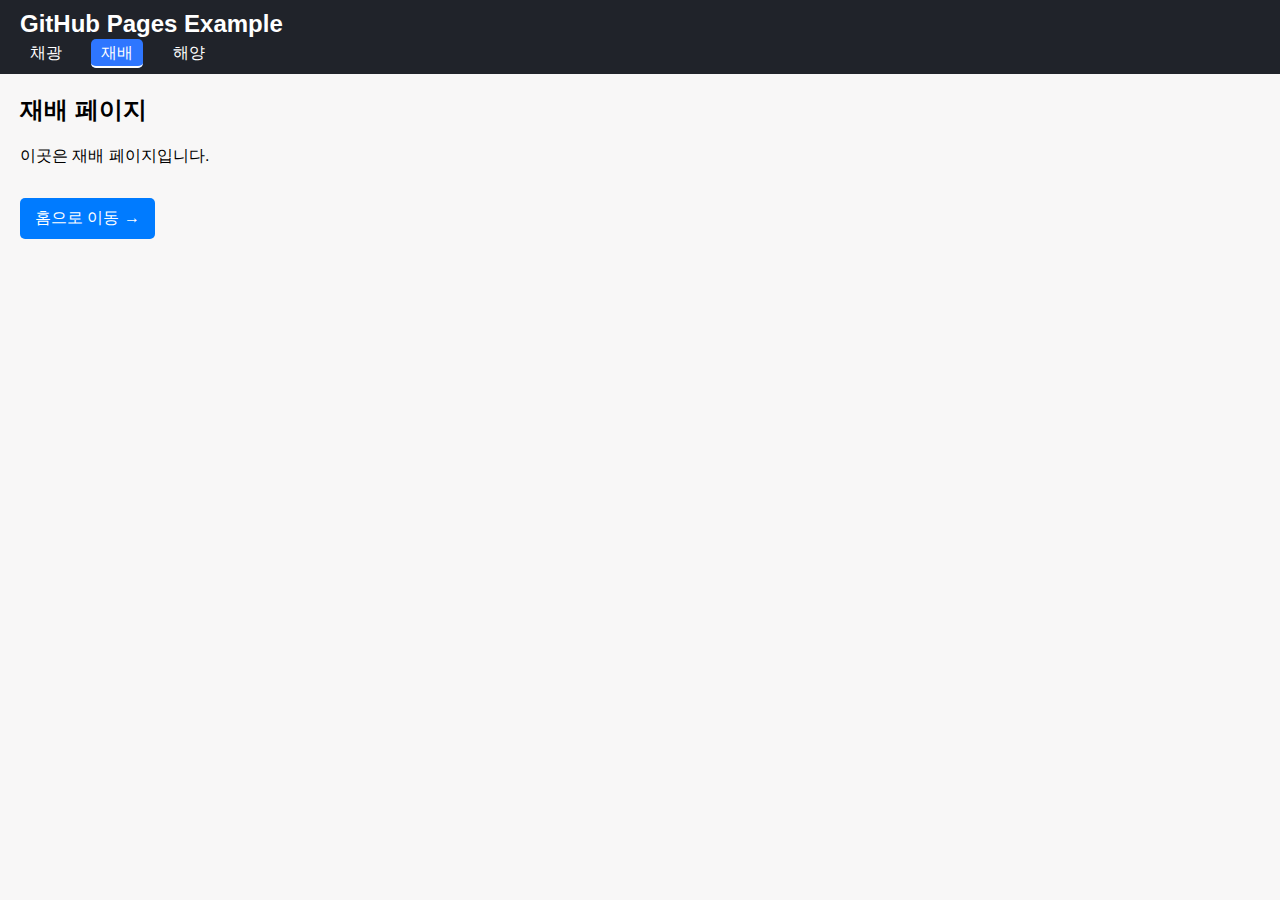
<file: farm.html>
<!DOCTYPE html>
<html lang="ko">
<head>
    <meta charset="UTF-8">
    <meta name="viewport" content="width=device-width, initial-scale=1.0">
    <title>재배 페이지</title>
    <link rel="stylesheet" href="style.css">
</head>
<body>
    <header>
        <h1>GitHub Pages Example</h1>
        <nav>
            <a href="main.html">채광</a>
            <a href="재배.html" class="active">재배</a>
            <a href="해양.html">해양</a>
        </nav>
    </header>
    <main>
        <h2>재배 페이지</h2>
        <p>이곳은 재배 페이지입니다.</p>
        <a href="index.html" class="button">홈으로 이동 →</a>
    </main>
</body>
</html>
</file>
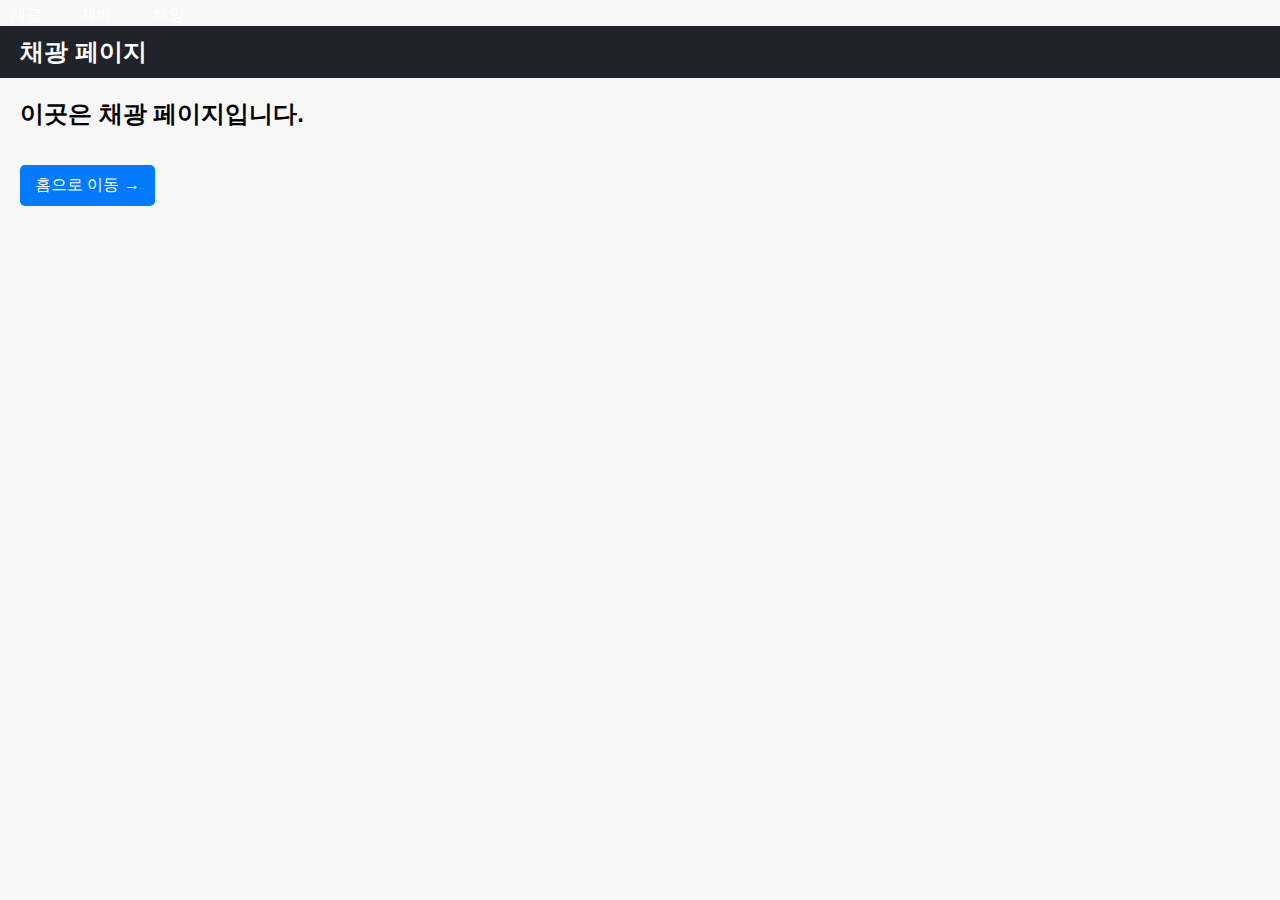
<file: mine.html>
<!DOCTYPE html>
<html lang="ko">
<head>
    <meta charset="UTF-8">
    <meta name="viewport" content="width=device-width, initial-scale=1.0">
    <title>채광 페이지</title>
    <link rel="stylesheet" href="style.css">
</head>
<body>

    <!-- 공통 네비게이션 -->
    <nav>
        <a href="mine.html">채광</a>
        <a href="farm.html">재배</a>
        <a href="ocean.html">해양</a>
    </nav>

    <header>
        <h1>채광 페이지</h1>
    </header>

    <main>
        <h2>이곳은 채광 페이지입니다.</h2>
        <a href="index.html" class="button">홈으로 이동 →</a>
    </main>

    <script src="script.js"></script>

</body>
</html>
</file>
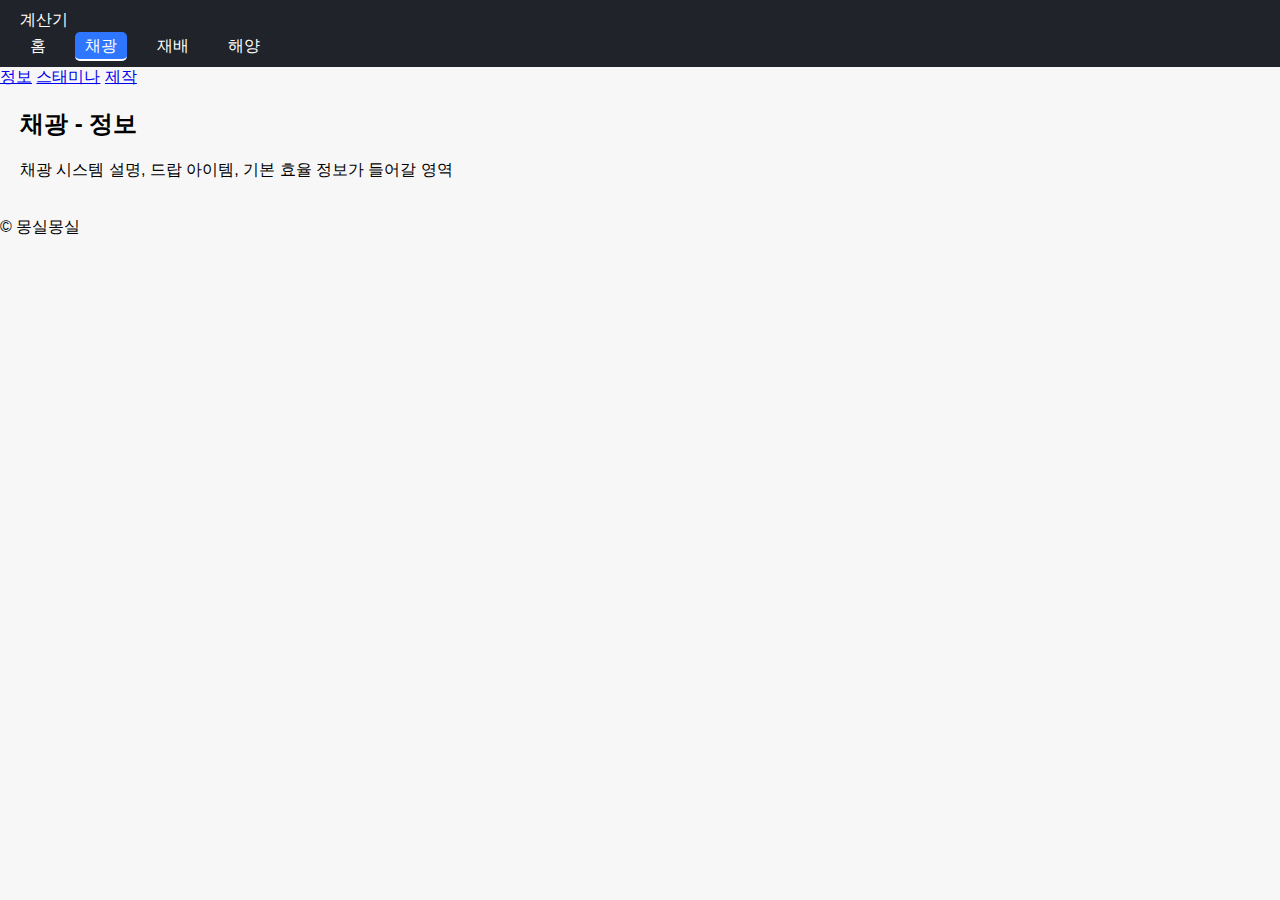
<file: mining.html>
<!DOCTYPE html>
<html lang="ko">
<head>
  <meta charset="UTF-8" />
  <meta name="viewport" content="width=device-width, initial-scale=1.0" />
  <title>🍎계산기 - 채광</title>

  <!-- 공통 스타일 -->
  <link rel="stylesheet" href="style.css" />

  <!-- 채광 전용 스타일 (나중에 작성) -->
  <!-- <link rel="stylesheet" href="mining.css" /> -->
</head>
<body>

  <!-- ===== 상단 헤더 (공통) ===== -->
  <header class="top-header">
    <div class="header-inner">

      <div class="logo">계산기</div>

      <nav class="main-nav">
        <a href="index.html">홈</a>
        <a href="mining.html" class="active">채광</a>
        <a href="farming.html">재배</a>
        <a href="ocean.html">해양</a>
      </nav>

    </div>
  </header>

  <!-- ===== 채광 하위 탭 ===== -->
  <div class="sub-header">
    <div class="sub-header-inner">
      <a href="#" class="active" data-target="tab-info">정보</a>
      <a href="#" data-target="tab-stamina">스태미나</a>
      <a href="#" data-target="tab-craft">제작</a>
    </div>
  </div>

  <!-- ===== 메인 콘텐츠 ===== -->
  <main class="page">
    <section class="content-area">

      <!-- 정보 -->
      <div id="tab-info" class="tab-content">
        <h2 class="content-title">채광 - 정보</h2>
        <p>
          채광 시스템 설명, 드랍 아이템, 기본 효율 정보가 들어갈 영역
        </p>
      </div>

      <!-- 스태미나 -->
      <div id="tab-stamina" class="tab-content" style="display:none;">
        <h2 class="content-title">채광 - 스태미나</h2>
        <p>
          스태미나 소모량, 회복, 하루 수익 계산기 영역
        </p>
      </div>

      <!-- 제작 -->
      <div id="tab-craft" class="tab-content" style="display:none;">
        <h2 class="content-title">채광 - 제작</h2>
        <p>
          제작 재료 소모 대비 효율 계산 영역
        </p>
      </div>

    </section>
  </main>

  <!-- ===== 푸터 ===== -->
  <footer class="footer">
    © 몽실몽실
  </footer>

  <!-- 공통 스크립트 -->
  <script src="script.js"></script>

  <!-- 채광 전용 스크립트 -->
  <!-- <script src="mining.js"></script> -->

</body>
</html>
</file>
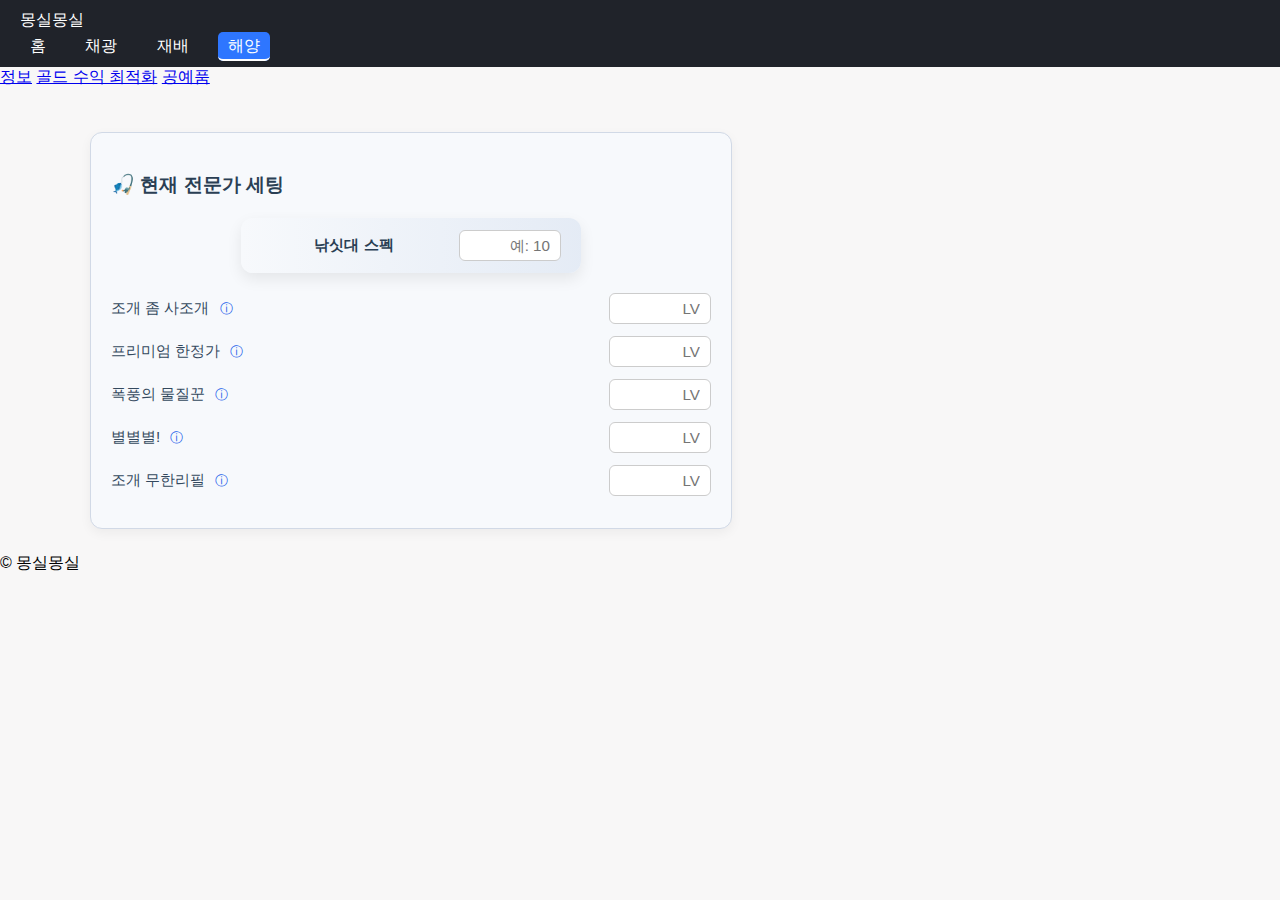
<file: ocean.html>
<!DOCTYPE html>
<html lang="ko">
<head>
  <meta charset="UTF-8" />
  <meta name="viewport" content="width=device-width, initial-scale=1.0" />
  <title>몽실몽실 - 해양</title>
  <link rel="stylesheet" href="style.css" />
  <link rel="stylesheet" href="ocean.css" />
</head>

<body>

  <header class="top-header">
    <div class="header-inner">
      <div class="logo">몽실몽실</div>
      <nav class="main-nav">
        <a href="index.html">홈</a>
        <a href="mining.html">채광</a>
        <a href="farming.html">재배</a>
        <a href="ocean.html" class="active">해양</a>
      </nav>
    </div>
  </header>

  <div class="sub-header">
    <div class="sub-header-inner">
      <a href="#" class="active" data-target="tab-info">정보</a>
      <a href="#" data-target="tab-gold">골드 수익 최적화</a>
      <a href="#" data-target="tab-craft">공예품</a>
    </div>
  </div>

  <main class="page">
    <section class="content-area">

      <!-- 정보 탭 -->
      <div id="tab-info" class="tab-content">

        <!-- 전문가 입력 정보 (정보탭용) -->
        <div id="info-expert" class="fish-section-box">
            <h3 style="margin-bottom: 12px;">🎣 현재 전문가 세팅</h3>

            <!-- 낚싯대 스펙 블록 -->
            <div id="info-expert-rod-row">
                <div class="fish-label">낚싯대 스펙</div>
                <input id="info-expert-rod" type="number" placeholder="예: 10">
            </div>

            <div class="fish-row">
                <div class="fish-label">
                    조개 좀 사조개
                    <span class="info-btn" onclick="toggleDesc('desc-clam')">ⓘ</span>
                </div>
                <div class="input-area">
                    <input id="expert-clam-level" type="number" placeholder="LV">
                </div>
            </div>

            <!-- 조개 좀 사조개 설명 -->
            <div id="desc-clam" class="expert-desc" style="display:none;">
                <ul style="padding-left: 16px; margin: 0;">
                    <li><b>LV 1</b> – 공예품 판매가 +5%</li>
                    <li><b>LV 2</b> – 공예품 판매가 +7%</li>
                    <li><b>LV 3</b> – 공예품 판매가 +10%</li>
                    <li><b>LV 4</b> – 공예품 판매가 +15%</li>
                    <li><b>LV 5</b> – 공예품 판매가 +20%</li>
                    <li><b>LV 6</b> – 공예품 판매가 +30%</li>
                </ul>
            </div>

            <div class="fish-row">
                <div class="fish-label">
                    프리미엄 한정가
                    <span class="info-btn" onclick="toggleDesc('desc-premium')">ⓘ</span>
                </div>
                <div class="input-area">
                    <input id="info-expert-premium-price" type="number" placeholder="LV">
                </div>
            </div>

            <div id="desc-premium" class="expert-desc">
                <ul style="padding-left: 16px; margin: 0;">
                    <li><b>LV 1</b> – 연금품 판매가 +5%</li>
                    <li><b>LV 2</b> – 연금품 판매가 +7%</li>
                    <li><b>LV 3</b> – 연금품 판매가 +10%</li>
                    <li><b>LV 4</b> – 연금품 판매가 +15%</li>
                    <li><b>LV 5</b> – 연금품 판매가 +20%</li>
                    <li><b>LV 6</b> – 연금품 판매가 +30%</li>
                </ul>
            </div>

            <div class="fish-row">
                <div class="fish-label">
                    폭풍의 물질꾼
                    <span class="info-btn" onclick="toggleDesc('desc-storm')">ⓘ</span>
                </div>
                <div class="input-area">
                    <input id="expert-storm" type="number" placeholder="LV">
                </div>
            </div>

            <!-- 폭풍의 물질꾼 설명 -->
            <div id="desc-storm" class="expert-desc" style="display:none;">
                <ul style="padding-left: 16px; margin: 0;">
                    <li><b>LV 1</b> – 비 오는 날 수중 어획 시 어패류 1% 확률 추가 드롭</li>
                    <li><b>LV 2</b> – 비 오는 날 수중 어획 시 어패류 3% 확률 추가 드롭</li>
                    <li><b>LV 3</b> – 비 오는 날 수중 어획 시 어패류 5% 확률 추가 드롭</li>
                    <li><b>LV 4</b> – 비 오는 날 수중 어획 시 어패류 7% 확률 추가 드롭</li>
                    <li><b>LV 5</b> – 비 오는 날 수중 어획 시 어패류 10% 확률 추가 드롭</li>
                </ul>
            </div>

            <div class="fish-row">
                <div class="fish-label">
                    별별별!
                    <span class="info-btn" onclick="toggleDesc('desc-star')">ⓘ</span>
                </div>
                <div class="input-area">
                    <input id="expert-star" type="number" placeholder="LV">
                </div>
            </div>

            <!-- 별별별! 설명 -->
            <div id="desc-star" class="expert-desc" style="display:none;">
                <ul style="padding-left: 16px; margin: 0;">
                    <li><b>LV 1</b> – 수중 어획 시 3성 등급 어패류 등장 확률 +1%</li>
                    <li><b>LV 2</b> – 수중 어획 시 3성 등급 어패류 등장 확률 +2%</li>
                    <li><b>LV 3</b> – 수중 어획 시 3성 등급 어패류 등장 확률 +3%</li>
                    <li><b>LV 4</b> – 수중 어획 시 3성 등급 어패류 등장 확률 +4%</li>
                    <li><b>LV 5</b> – 수중 어획 시 3성 등급 어패류 등장 확률 +5%</li>
                    <li><b>LV 6</b> – 수중 어획 시 3성 등급 어패류 등장 확률 +7%</li>
                </ul>
            </div>

            <div class="fish-row">
                <div class="fish-label">
                    조개 무한리필
                    <span class="info-btn" onclick="toggleDesc('desc-clam-refill')">ⓘ</span>
                </div>
                <div class="input-area">
                    <input id="expert-clam-refill" type="number" placeholder="LV">
                </div>
            </div>

            <!-- 조개 무한리필 설명 -->
            <div id="desc-clam-refill" class="expert-desc" style="display:none;">
                <ul style="padding-left: 16px; margin: 0;">
                    <li><b>LV 1</b> – 아일랜드 수중 어획 시 조개 등장 확률 +1%</li>
                    <li><b>LV 2</b> – 아일랜드 수중 어획 시 조개 등장 확률 +1.5%</li>
                    <li><b>LV 3</b> – 아일랜드 수중 어획 시 조개 등장 확률 +2%</li>
                    <li><b>LV 4</b> – 아일랜드 수중 어획 시 조개 등장 확률 +2.5%</li>
                    <li><b>LV 5</b> – 아일랜드 수중 어획 시 조개 등장 확률 +3%</li>
                    <li><b>LV 6</b> – 아일랜드 수중 어획 시 조개 등장 확률 +3.5%</li>
                    <li><b>LV 7</b> – 아일랜드 수중 어획 시 조개 등장 확률 +4%</li>
                    <li><b>LV 8</b> – 아일랜드 수중 어획 시 조개 등장 확률 +4.5%</li>
                    <li><b>LV 9</b> – 아일랜드 수중 어획 시 조개 등장 확률 +5%</li>
                    <li><b>LV10</b> – 아일랜드 수중 어획 시 조개 등장 확률 +7%</li>
                </ul>
            </div>
        </div>
      </div>

      <!-- 골드 수익 최적화 탭 -->
      <div id="tab-gold" class="tab-content" style="display:none;">

        <!-- 성급 선택 -->
        <div class="star-toggle">
          <input type="radio" name="star-level" id="star1" value="1" checked onchange="switchStarLevel(this.value)">
          <label for="star1">1성</label>

          <input type="radio" name="star-level" id="star2" value="2" onchange="switchStarLevel(this.value)">
          <label for="star2">2성</label>

          <input type="radio" name="star-level" id="star3" value="3" onchange="switchStarLevel(this.value)">
          <label for="star3">3성</label>
        </div>



<!------------------계산기---------------------->



        <!-- 1성 계산기 -->
        <div class="star-level" id="star-1">
          <h3>1성 계산기</h3>
          <div class="input-grid">
            <label>굴 <input type="number" id="input-oyster-1" value="0" min="0"></label>
            <label>소라 <input type="number" id="input-shell-1" value="0" min="0"></label>
            <label>문어 <input type="number" id="input-octopus-1" value="0" min="0"></label>
            <label>미역 <input type="number" id="input-seaweed-1" value="0" min="0"></label>
            <label>성게 <input type="number" id="input-urchin-1" value="0" min="0"></label>
          </div>
          <button id="btn-run-1" onclick="run1StarOptimization()">1성 최대 골드 계산</button>
          <!-- 결과 카드 -->
          <div class="result-card" id="result-card-1">

            <div class="result-header">
              <h3>📊 최적 조합 결과</h3>
              <div class="result-gold">
                💰 <span id="result-gold-1">0</span>
              </div>
            </div>

            <!-- 제작 결과 -->
            <div class="result-products">
              <div>
                영생의 아쿠티스
                <span id="result-acutis-1">0</span>
              </div>
              <div>
                크라켄의 광란체
                <span id="result-frenzy-1">0</span>
              </div>
              <div>
                리바이던의 깃털
                <span id="result-feather-1">0</span>
              </div>
            </div>

            

            <!-- 필요 정수 -->
            <div class="result-section">
              <h4>🔹 필요 정수 제작</h4>
              <p id="result-essence-1"></p>
            </div>

            <div class="result-section">
              <h4>🔹 필요 핵 제작</h4>
              <p id="result-core-1"></p>
            </div>

            <!-- 필요 재료 -->
            <div class="result-section">
              <h4>🔹 필요 재료</h4>
              <p id="result-block-1"></p>
            </div>

            <!-- 필요 물고기 -->
            <div class="result-section">
              <h4>🔹 필요 물고기</h4>
              <p id="result-fish-1"></p>
            </div>
          </div>
        </div>

        
        <!-- ================= 2성 계산기 ================= -->
        <div class="star-level" id="star-2" style="display:none;">
          <h3>2성 계산기</h3>

          <div class="input-grid">
            <label>굴 ★★ <input type="number" id="input-guard-2" value="0"></label>
            <label>소라 ★★ <input type="number" id="input-wave-2" value="0"></label>
            <label>문어 ★★ <input type="number" id="input-chaos-2" value="0"></label>
            <label>미역 ★★ <input type="number" id="input-life-2" value="0"></label>
            <label>성게 ★★ <input type="number" id="input-decay-2" value="0"></label>
          </div>

          <button id="btn-run-2" onclick="run2StarOptimization()">2성 최대 골드 계산</button>

          <!-- 결과 카드 -->
          <div class="result-card">
            <div class="result-header">
              <h3>📊 최적 조합 결과</h3>
              <div class="result-gold">
                💰 <span id="result-gold-2">0</span>
              </div>
            </div>

            <!-- 제작 결과 -->
            <div class="result-products">
              <div>해구의 파동 코어<span id="result-acutis-2">0</span></div>
              <div>침묵의 심해 비약<span id="result-frenzy-2">0</span></div>
              <div>청해룡의 날개<span id="result-feather-2">0</span></div>
            </div>

            <div class="result-section">
              <h4>🔹 필요 에센스 제작</h4>
              <p id="result-essence-2"></p>
            </div>

            <div class="result-section">
              <h4>🔹 필요 결정 제작</h4>
              <p id="result-core-2"></p>
            </div>

            <div class="result-section">
              <h4>🔹 필요 재료</h4>
              <p id="result-material-2"></p>
            </div>

            <div class="result-section">
              <h4>🔹 추가 재료 / 광물</h4>
              <p id="result-extra-2"></p>
            </div>
          </div>
        </div>


        <!-- ================= 3성 계산기 ================= -->
        <div class="star-level" id="star-3" style="display:none;">
          <h3>3성 계산기</h3>

          <div class="input-grid">
            <label>굴 ★★★ <input type="number" id="input-oyster-3" value="0"></label>
            <label>소라 ★★★ <input type="number" id="input-conch-3" value="0"></label>
            <label>문어 ★★★ <input type="number" id="input-octopus-3" value="0"></label>
            <label>미역 ★★★ <input type="number" id="input-seaweed-3" value="0"></label>
            <label>성게 ★★★ <input type="number" id="input-urchin-3" value="0"></label>
          </div>

          <button id="btn-run-3" onclick="run3StarOptimization()">3성 최대 골드 계산</button>

          <!-- 결과 -->
          <div class="result-card">
            <div class="result-header">
              <h3>📊 최적 조합 결과</h3>
              <div class="result-gold">
                💰 <span id="result-gold-3">0</span>
              </div>
            </div>

            <!-- 생산 결과 -->
            <div class="result-products">
              <div>아쿠아 펄스 파편 <span id="result-aqua-3">0</span></div>
              <div>나우틸러스의 손 <span id="result-nautilus-3">0</span></div>
              <div>무저의 척추 <span id="result-spine-3">0</span></div>
            </div>

            <!-- 필요 엘릭서 -->
            <div class="result-section">
              <h4>🔹 필요 엘릭서 제작</h4>
              <p id="result-essence-3"></p>
            </div>

            <!-- 필요 영약 -->
            <div class="result-section">
              <h4>🔹 필요 영약 제작</h4>
              <p id="result-core-3"></p>
            </div>

            <!-- 필요 재료 -->
            <div class="result-section">
              <h4>🔹 필요 재료</h4>
              <p id="result-material-3"></p>
            </div>

            <!-- 필요 블록 -->
            <div class="result-section">
              <h4>🔹 필요 블록</h4>
              <p id="result-block-3"></p>
            </div>

            <!-- 필요 꽃 -->
            <div class="result-section">
              <h4>🔹 필요 꽃</h4>
              <p id="result-flower-3"></p>
            </div>
          </div>
        </div>


        <script>
          function switchStarLevel(level){
            const starCards = document.querySelectorAll('.star-level');
            starCards.forEach(card => card.style.display = 'none');
            document.getElementById('star-' + level).style.display = 'block';
          }
        </script>

      </div>

      <!-- 공예품 탭 -->
      <div id="tab-craft" class="tab-content" style="display:none;">
        <h2>해양 - 공예품</h2>
        <p>공예품 제작 및 판매 효율</p>
      </div>

    </section>
  </main>

  <footer class="footer">© 몽실몽실</footer>
  
  <script src="script.js"></script>
  <script src="ocean.js"></script>


</body>
</html>
</file>
<file: style.css>
/* 공통 스타일 */
body {
    font-family: Arial, sans-serif;
    margin: 0;
    background-color: #f8f7f7;
}

header {
    background-color: #20232a;
    padding: 10px 20px;
    color: white;
}

header h1 {
    margin: 0;
    font-size: 1.5em;
}

nav {
    margin-top: 5px;
}

nav a {
    color: white;
    text-decoration: none;
    margin-right: 15px;
    padding: 5px 10px;
    border-radius: 4px;
}

nav a.active {
    border-bottom: 2px solid white;
    background-color: #2e76ff;
    color: white;
    border-radius: 5px;
}

main {
    padding: 20px;
}

h2 {
    margin-top: 0;
}

.button {
    display: inline-block;
    margin-top: 15px;
    padding: 10px 15px;
    background-color: #007bff;
    color: white;
    text-decoration: none;
    border-radius: 5px;
}

.button:hover {
    background-color: #0056b3;
}
</file>
<file: ocean.css>
/* =========================
   OCEAN – Result Focus UI
========================= */

/* 페이지 기본 */
.page {
    max-width: 1100px;
    margin: 0 auto;
    padding: 24px 20px;
}

/* =========================
   성급 토글
========================= */
.star-toggle {
    display: flex;
    gap: 10px;
    margin-bottom: 24px;
}

.star-toggle input {
    display: none;
}

.star-toggle label {
    padding: 8px 18px;
    border-radius: 999px;
    border: 1px solid #d0d0d0;
    cursor: pointer;
    font-size: 0.9rem;
    background: #fafafa;
    transition: background 0.2s ease; /* 색상만 부드럽게 변경 */
    text-align: center;
    user-select: none;
}

/* 선택된 상태 */
.star-toggle input:checked + label {
    background: #1e6fd9;
    color: #fff;
    border-color: #1e6fd9;
}

/* 마우스 오버 시 (색상만 변경) */
.star-toggle label:hover {
    background: #d0e4ff;
}

/* =========================
   입력 영역
========================= */
.star-level h3 {
    margin-bottom: 12px;
    font-size: 1.1rem;
}

.input-grid {
    display: grid;
    grid-template-columns: repeat(auto-fit, minmax(140px, 1fr));
    gap: 14px;
    margin-bottom: 16px;
}

.input-grid label {
    display: flex;
    flex-direction: column;
    font-size: 0.85rem;
    color: #444;
}

.input-grid input {
    margin-top: 6px;
    padding: 8px;
    border-radius: 8px;
    border: 1px solid #ccc;
    text-align: center;
}

/* =========================
   계산 버튼
========================= */
button {
    margin-top: 6px;
    padding: 10px 22px;
    border-radius: 10px;
    border: none;
    background: #1e6fd9;
    color: #fff;
    font-weight: 600;
    cursor: pointer;
    transition: background 0.2s;
}

button:hover {
    background: #1558b0;
}

/* =========================
   결과 카드
========================= */
.result-card {
    margin-top: 24px;
    padding: 22px;
    background: #ffffff;
    border-radius: 16px;
    box-shadow: 0 8px 24px rgba(0,0,0,0.08);
}

/* 헤더 */
.result-header {
    display: flex;
    justify-content: space-between;
    align-items: center;
    border-bottom: 1px solid #eee;
    padding-bottom: 12px;
    margin-bottom: 16px;
}

.result-header h3 {
    margin: 0;
    font-size: 1.1rem;
}

.result-gold {
    font-size: 1.3rem;
    font-weight: 700;
    color: #d62828;
}

/* =========================
   제작 결과 카드
========================= */
.result-products {
    display: grid;
    grid-template-columns: repeat(3, 1fr);
    gap: 12px;
    margin-bottom: 20px;
}

.result-products div {
    background: #f8f9fb;
    border-radius: 12px;
    padding: 14px 10px;
    text-align: center;
    font-size: 0.85rem;
}

.result-products span {
    display: block;
    margin-top: 6px;
    font-size: 1.2rem;
    font-weight: 700;
    color: #1e6fd9;
}

/* =========================
   상세 섹션
========================= */
.result-section {
    margin-top: 14px;
}

.result-section h4 {
    font-size: 0.9rem;
    margin-bottom: 6px;
    color: #1e6fd9;
}

.result-section p {
    margin: 0;
    font-size: 0.85rem;
    color: #444;
    line-height: 1.6;
}

/* ===============================
   정보탭 전문가 입력 UI
   =============================== */





#tab-info #info-expert {
    background-color: #f7f9fc; /* 살짝 밝은 배경 */
    border: 1px solid #d1d9e6; /* 테두리 강조 */
    border-radius: 12px;
    padding: 20px;
    max-width: 600px;
    margin-top: 20px;
    box-shadow: 0 4px 12px rgba(0,0,0,0.05);
}

#tab-info #info-expert h3 {
    font-size: 1.2rem;
    font-weight: 600;
    color: #2a3f54;
    margin-bottom: 16px;
}

/* 행 스타일 */
#tab-info #info-expert .fish-row {
    display: flex;
    align-items: center;
    justify-content: space-between;
    margin-bottom: 12px;
}

/* 레이블 스타일 */
#tab-info #info-expert .fish-label {
    font-size: 0.95rem;
    color: #34495e;
    flex: 1;
}

/* 입력창 스타일 */
#tab-info #info-expert .input-area {
    flex: 1;
    display: flex;
    justify-content: flex-end;
}

#tab-info #info-expert .input-area input {
    width: 80px;
    padding: 6px 10px;
    font-size: 0.95rem;
    border: 1px solid #ccc;
    border-radius: 6px;
    text-align: right;
    transition: border-color 0.2s, box-shadow 0.2s;
}

/* 입력창 포커스 효과 */
#tab-info #info-expert .input-area input:focus {
    border-color: #4a90e2;
    box-shadow: 0 0 4px rgba(74,144,226,0.3);
    outline: none;
}

/* 모든 number input 화살표 제거 */
input[type=number]::-webkit-inner-spin-button,
input[type=number]::-webkit-outer-spin-button {
    -webkit-appearance: none;
    margin: 0;
}

input[type=number] {
    -moz-appearance: textfield; /* Firefox */
}




/* 낚싯대 스펙 블록 - 기존 카드 느낌 + 생동감 */
#tab-info #info-expert-rod-row {
    display: flex;
    align-items: center;
    justify-content: center; /* 블록 가운데 정렬 */
    padding: 12px 20px;
    max-width: 300px;
    margin: 20px auto;
    border-radius: 12px;
    box-shadow: 0 6px 15px rgba(0,0,0,0.08);
    background-size: 200% auto;
    color: #2a3f54; /* 기존 카드 글자 색과 유사 */
    font-weight: 500;
    text-align: center;
    cursor: default;
    transition: transform 0.3s ease, box-shadow 0.3s ease, background-position 0.5s ease;
    background-image: linear-gradient(to right, #f7f9fc 0%, #e4ebf5 51%, #f7f9fc 100%); /* 기존 카드 느낌 */
}

/* 블록 호버 시 생동감 효과 */
#tab-info #info-expert-rod-row:hover {
    transform: translateY(-3px); /* 살짝 떠오르는 느낌 */
    box-shadow: 0 10px 25px rgba(0,0,0,0.12);
    background-position: right center; /* 그라데이션 이동 */
}

/* 레이블 */
#tab-info #info-expert-rod-row .fish-label {
    margin-right: 12px;
    white-space: nowrap;
    font-weight: 600;
    color: #2a3f54; /* 기존 카드와 동일 */
}

/* 입력창 */
#tab-info #info-expert-rod-row input {
    width: 80px;
    padding: 6px 10px;
    font-size: 0.95rem;
    border: 1px solid #ccc;
    border-radius: 6px;
    text-align: right;
    background-color: #fff; /* 깔끔하게 */
    transition: box-shadow 0.2s ease;
}

/* 입력창 포커스 */
#tab-info #info-expert-rod-row input:focus {
    outline: none;
    box-shadow: 0 0 4px rgba(74,144,226,0.3);
}



/* ===========정보토글==============*/
   


.info-btn {
    margin-left: 6px;
    font-size: 13px;
    cursor: pointer;
    color: #2563eb;
    user-select: none;
}

/* 설명 박스 */
.expert-desc {
    width: 100%;
    margin: 6px 0 12px 0;
    padding: 8px 10px;
    font-size: 12px;
    color: #4b5563;
    background-color: #f9fafb;
    border-left: 3px solid #2563eb;
    border-radius: 6px;
    display: none;
    line-height: 1.5;
}


/* =========================
   스태미나 카드
========================= */
.stamina-card {
    display: flex;
    flex-direction: column;
    gap: 16px;
    padding: 24px;
    border-radius: 16px;
    box-shadow: 0 8px 24px rgba(0,0,0,0.08);
    background: #ffffff;
    max-width: 480px; /* 카드 폭 넓게 */
    margin: 0 auto 40px auto;
}

/* 제목 + 전문가 정보 */
.stamina-header {
    display: flex;
    flex-direction: column;
    align-items: center;
    gap: 6px; /* 기존 제목-전문가 간격 */
    margin-bottom: 16px; /* 전문가-입력 영역 간격 확대 */
}

.stamina-header-title {
    margin: 0;
    font-size: 1.3rem;
    font-weight: 600;
}

.stamina-header-expert {
    font-size: 0.9rem;
    color: #555;
    text-align: center;
}

/* 입력 영역: 가로 배치 */
.stamina-inputs-horizontal {
    display: flex;
    gap: 12px;
    justify-content: center;
    align-items: flex-end;
    margin-top: 8px;
}

/* 입력 라벨 */
.stamina-input-label {
    display: flex;
    flex-direction: column;
    font-size: 0.9rem;
    color: #444;
    text-align: center;
    width: 140px; /* 기존보다 조금 줄임 */
}

.stamina-input-label input,
.stamina-input-label select {
    margin-top: 6px;
    padding: 8px;
    border-radius: 8px;
    border: 1px solid #ccc;
    text-align: center;
    width: 100%;
    box-sizing: border-box;
}

/* 계산 버튼 */
.stamina-button-wrapper {
    text-align: center;
    margin-top: 12px;
    width: auto; /* 전체 폭 대신 버튼 내용에 맞춤 */
}

.stamina-button-wrapper button {
    padding: 10px 20px; /* 버튼 폭 조금 줄임 */
    border-radius: 10px;
    border: none;
    background: #1e6fd9;
    color: #fff;
    font-weight: 600;
    cursor: pointer;
    min-width: 120px; /* 최소 폭 유지 */
    transition: background 0.2s;
}

.stamina-button-wrapper button:hover {
    background: #1558b0;
}

/* 결과 영역 */
.stamina-result-card {
    margin-top: 16px;
    padding: 18px;
    background: #f8f9fb;
    border-radius: 16px;
    box-shadow: 0 4px 12px rgba(0,0,0,0.06);
}

.stamina-result-card h4 {
    margin-top: 0;
    margin-bottom: 12px;
}

/* 결과 항목: 어패류 / 조개 */
.stamina-result-items {
    display: grid;
    grid-template-columns: 1fr;
    gap: 12px;
    text-align: center;
}

.stamina-result-items div {
    background: #ffffff;
    border-radius: 12px;
    padding: 12px 8px;
    box-shadow: 0 2px 6px rgba(0,0,0,0.05);
}

.stamina-result-items span {
    display: block;
    margin-top: 6px;
    font-size: 1.1rem;
    font-weight: 700;
    color: #1e6fd9;
}


/* =========================
   반응형
========================= */
@media (max-width: 768px) {
    .result-products {
        grid-template-columns: 1fr;
    }

    .result-header {
        flex-direction: column;
        align-items: flex-start;
        gap: 6px;
    }

        #tab-info #info-expert .fish-row {
        flex-direction: column;
        align-items: flex-start;
    }

    #tab-info #info-expert .input-area {
        width: 100%;
        justify-content: flex-start;
        margin-top: 6px;
    }

    #tab-info #info-expert .input-area input {
        width: 100%;
    }

}
</file>
